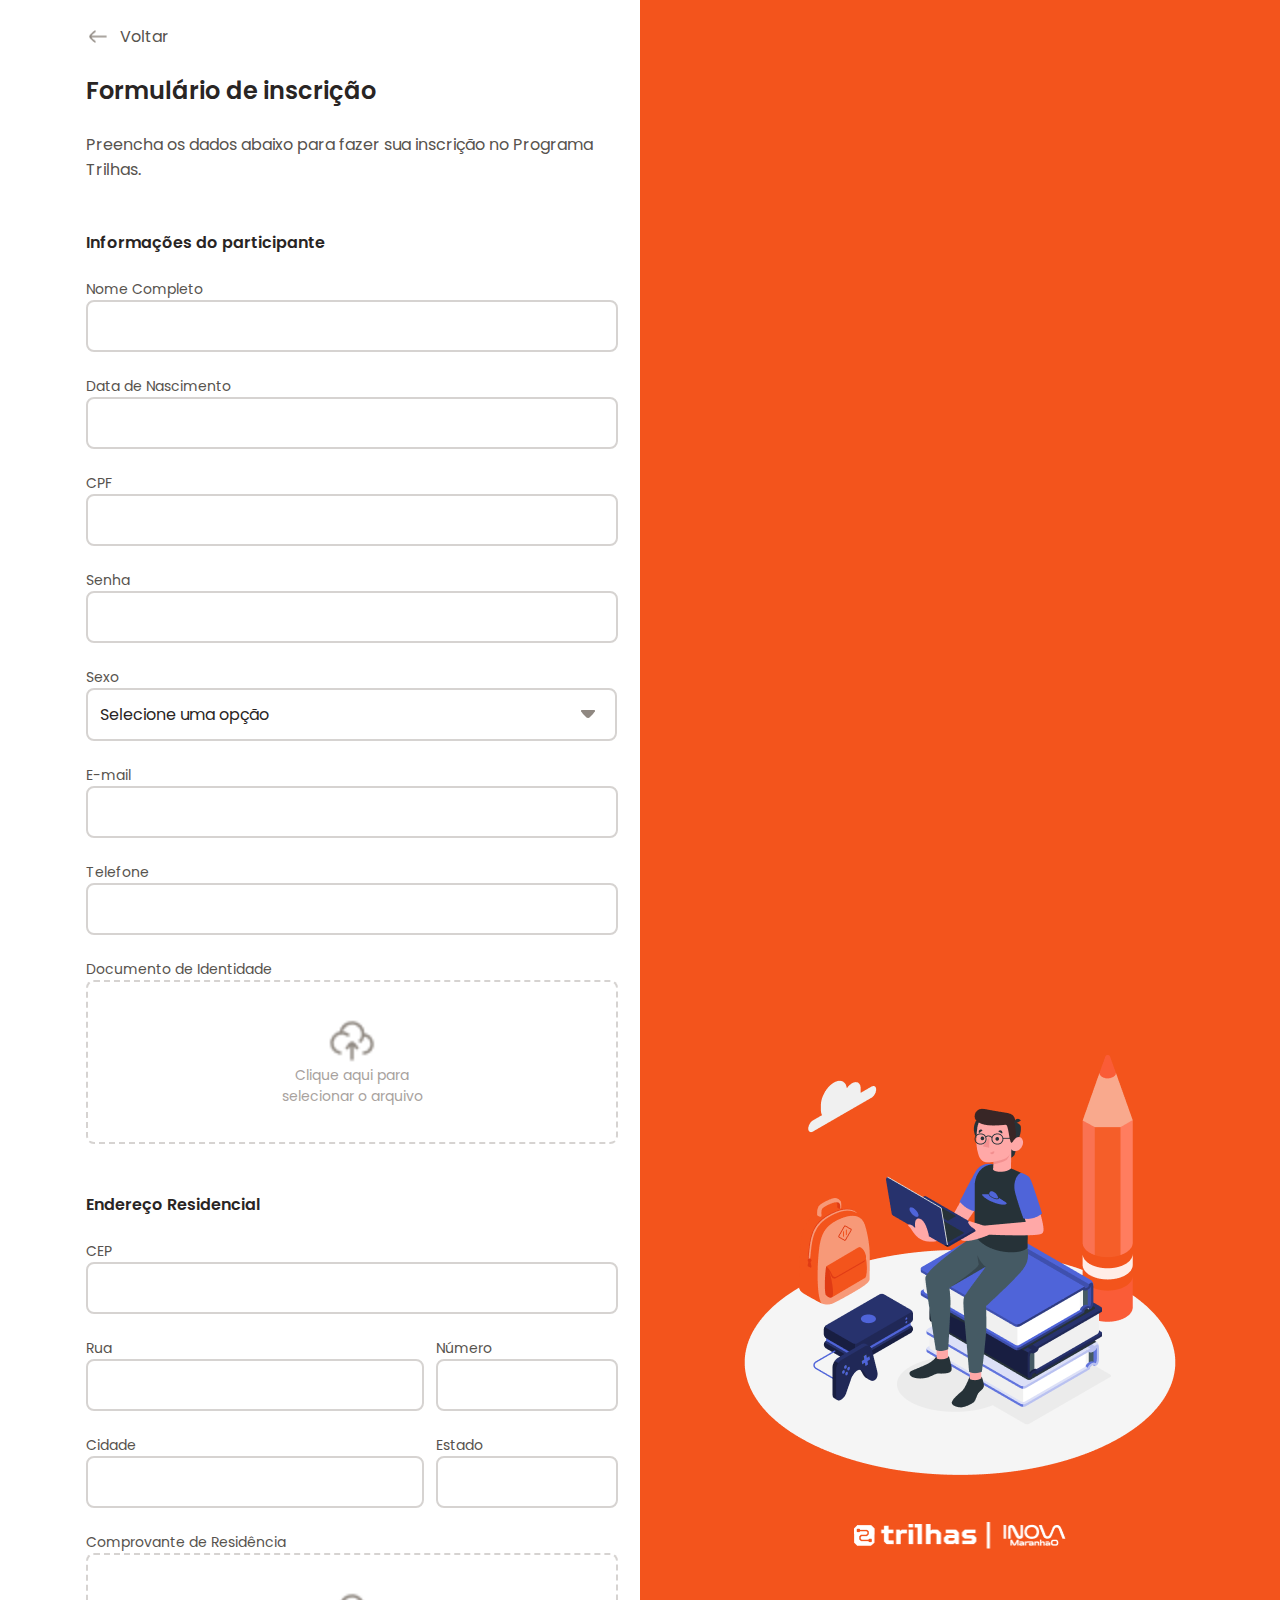
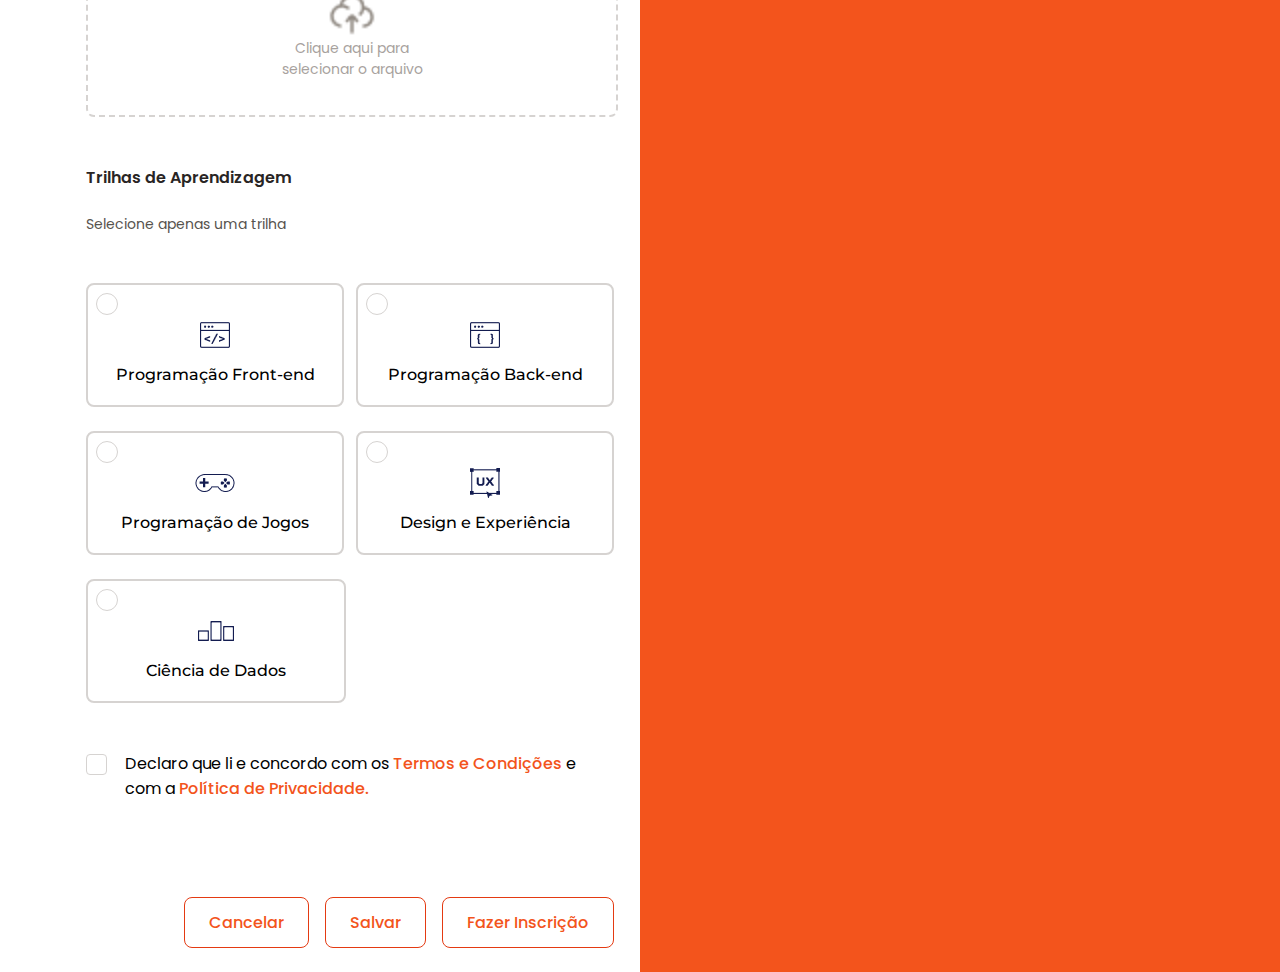
<file: index.html>
<!DOCTYPE html>
<html>
<head>
    <meta charset='UTF-8'>
    <meta http-equiv='X-UA-Compatible' content='IE=edge'>
    <title>Formulário de Inscrição</title>
    <link rel="icon" href="./img/logo inova.png">
    <meta name='viewport' content='width=device-width, initial-scale=1'>
    <link rel='stylesheet'  href='css/style.css'>
</head>



<body>
    <header></header>

  <main>
    
    <div class="conteudo">
      <form class="formulario">


        <section class="formulario__cabecalho"> 
          <a class="formulario__cabecalho__voltar" href="/login.html"><img src="./img/arrow-left-02.png"> Voltar </a>
          <h2 class="formulario__cabecalho__titulo">Formulário de inscrição</h2>
          <p class="formulario__cabecalho__texto">Preencha os dados abaixo para fazer sua inscrição no Programa Trilhas.</p>
        </section>
    
        <section class="formulario__informacoes">
          <h4 class="formulario__subtitulo"> Informações do participante </h4>
          <label class="formulario__label"> Nome Completo
            <input class="formulario__input" id="nome" type="text" >
            <p class="formulario__erro" id="erro-nome"></p>
          </label>
     
          <label class="formulario__label"> Data de Nascimento
            <input class="formulario__input" id="dataNascimento" type="text" >
            <p class="formulario__erro" id="erro-dataNascimento"></p>
          </label>
     
          <label class="formulario__label"> CPF
            <input class="formulario__input" id="cpf" type="text" >
            <p class="formulario__erro" id="erro-cpf"></p>
          </label>

          <label class="formulario__label"> Senha
            <input class="formulario__input" id="senha" type="password" >
            <p class="formulario__erro" id="erro-senha"></p>
          </label>
     
          <label class="formulario__label"> Sexo 
            <select class="formulario__select" id="sexo">  
              <img src="./img/arrow-down-01.png"> 
              <option value="" selected disabled>Selecione uma opção</option>
              <option value="Masculino">Masculino</option>
              <option value="Feminino">Feminino</option>
              <option value="Outro">Outro</option>
            </select>
            <p class="formulario__erro" id="erro-sexo"></p>
          </label>

          <label class="formulario__label"> E-mail 
            <input class="formulario__input" id="e-mail" type="text">
            <p class="formulario__erro" id="erro-e-mail"></p>
          </label>

          <label class="formulario__label"> Telefone
            <input class="formulario__input" id="telefone" type="text">
            <p class="formulario__erro" id="erro-telefone"></p>
          </label>

          <label class="formulario__label"> Documento de Identidade 
            <div class="formulario__upload"> 
              <img class="formulario__upload__imagem" src="./img/cloud-upload.png">
              <label class="formulario__upload__texto">Clique aqui para selecionar o arquivo </label>
              <input class="formulario__upload__file" id="identidade" type="file">
            </div>
            <p class="formulario__erro" id="erro-identidade"></p>
          </label>
        </section>

        <section class="formulario__endereco">
          <h4 class="formulario__subtitulo"> Endereço Residencial</h4>
    
          <label class="formulario__label"> CEP
            <input class="formulario__input" id="cep" type="text">
            <p class="formulario__erro" id="erro-cep"></p>
          </label>
        
          <div class="formulario__espacamento"> 
            <label class="formulario__label"> Rua
              <input class="formulario__input" id="rua" type="text">
              <p class="formulario__erro" id="erro-rua"></p>
            </label>
     
            <label class="formulario__label"> Número 
              <input class="formulario__input" id= "numero" type="text">
              <p class="formulario__erro" id="erro-numero"></p>
            </label>
          </div>

          <div class="formulario__espacamento">
            <label class="formulario__label"> Cidade 
              <input class="formulario__input" id="cidade" type="text">
              <p class="formulario__erro" id="erro-cidade"></p>
            </label>

            <label class="formulario__label"> Estado 
              <input class="formulario__input" id="estado" type="text">
              <p class="formulario__erro" id="erro-estado"></p>
            </label>
          </div>

          <label class="formulario__label"> Comprovante de Residência 
            <div class="formulario__upload">
              <img class="formulario__upload__imagem" src="./img/cloud-upload.png" alt="Ícone de upload">
              <label for="comprovante" class="formulario__upload__texto">Clique aqui para selecionar o arquivo</label>
              <input id="comprovante" class="formulario__upload__file" type="file">
            </div>
            <p class="formulario__erro" id="erro-comprovante"></p>
          </label>
        </section>
     
        <section class="formulario__trilhas">
          <h4 class="formulario__subtitulo"> Trilhas de Aprendizagem </h4>
            <label class="formulario__label">Selecione apenas uma trilha</label>
            <p class="formulario__erro" id="erro-trilha"></p>
          
          <div class="formulario__espacamento__trilhas">
            <div class="formulario__trilhas__opcoes">
              <input type="radio" id="front-end" name="trilha" value="front-end">
              <label for="front-end" > </label>
              <label class="formulario__trilhas__nome">
                <img src="./img/front-end.png" alt="Ícone Front-end">
                Programação Front-end
              </label> 
            </div>
          
            <div class="formulario__trilhas__opcoes">
              <input type="radio" id="back-end" name="trilha" value="back-end">
              <label for="back-end" > </label>
              <label class="formulario__trilhas__nome">
                <img src="./img/back-end.png" alt="Ícone Back-end">
                Programação Back-end
              </label>
            </div>
          </div>
        
          <div class="formulario__espacamento__trilhas">
            <div class="formulario__trilhas__opcoes">
              <input type="radio" id="jogos" name="trilha" value="jogos">
              <label for="jogos" > </label>
              <label class="formulario__trilhas__nome">
                <img src="./img/jogos.png" alt="Ícone Jogos">
                Programação de Jogos
              </label>
            </div>
        
            <div class="formulario__trilhas__opcoes">
              <input type="radio" id="design" name="trilha" value="design">
              <label for="design"> </label>
              <label class="formulario__trilhas__nome">
                <img src="./img/ux.png" alt="Ícone Design">
                Design e Experiência
              </label>
            </div>
          </div>
        
          <div class="formulario__espacamento__trilhas">
            <div class="formulario__trilhas__opcoes">
              <input type="radio" id="ciencia-dados" name="trilha" value="ciencia-dados">
              <label for="ciencia-dados" > </label>
                <label class="formulario__trilhas__nome">
                  <img src="./img/Frame 48095973.png" alt="Ícone Ciência de Dados">
                  Ciência de Dados
                </label>
            </div>
          </div>

        </section>
      
        <section class="formulario__declaracao">
          <input class="formulario__declaracao__checkbox" id="declaracao" type="checkbox"/>
          <label for="declaracao"></label>
          <p>Declaro que li e concordo com os <a class="formulario__declaracao__link" href="#"> Termos e Condições </a> e com a <a class="formulario__declaracao__link" href="#"> Política de Privacidade. </a> </p>
        </section>
        <p class="formulario__erro" id="erro-declaracao"></p>
        
          
        <section class="formulario__inscricao">
          <button class="formulario__botao" onclick="cancelar()" type="button">Cancelar</button>
          <button class="formulario__botao" onclick="salvarDados()" type="button">Salvar</button>
          <button class="formulario__botao" onclick="inscricao()" type="button">Fazer Inscrição</button>
        </section>

      </form>
    </div>
    
    <div class="imagens">
      <img class="ilustration" src="./img/Ilustration.png">
      <img class="logo" src="./img/logo-trilhas-inova.png">
    </div>

  </main>

  <footer> </footer>

    
  <script src='js/app.js'></script>
</body>


</html>
</file>
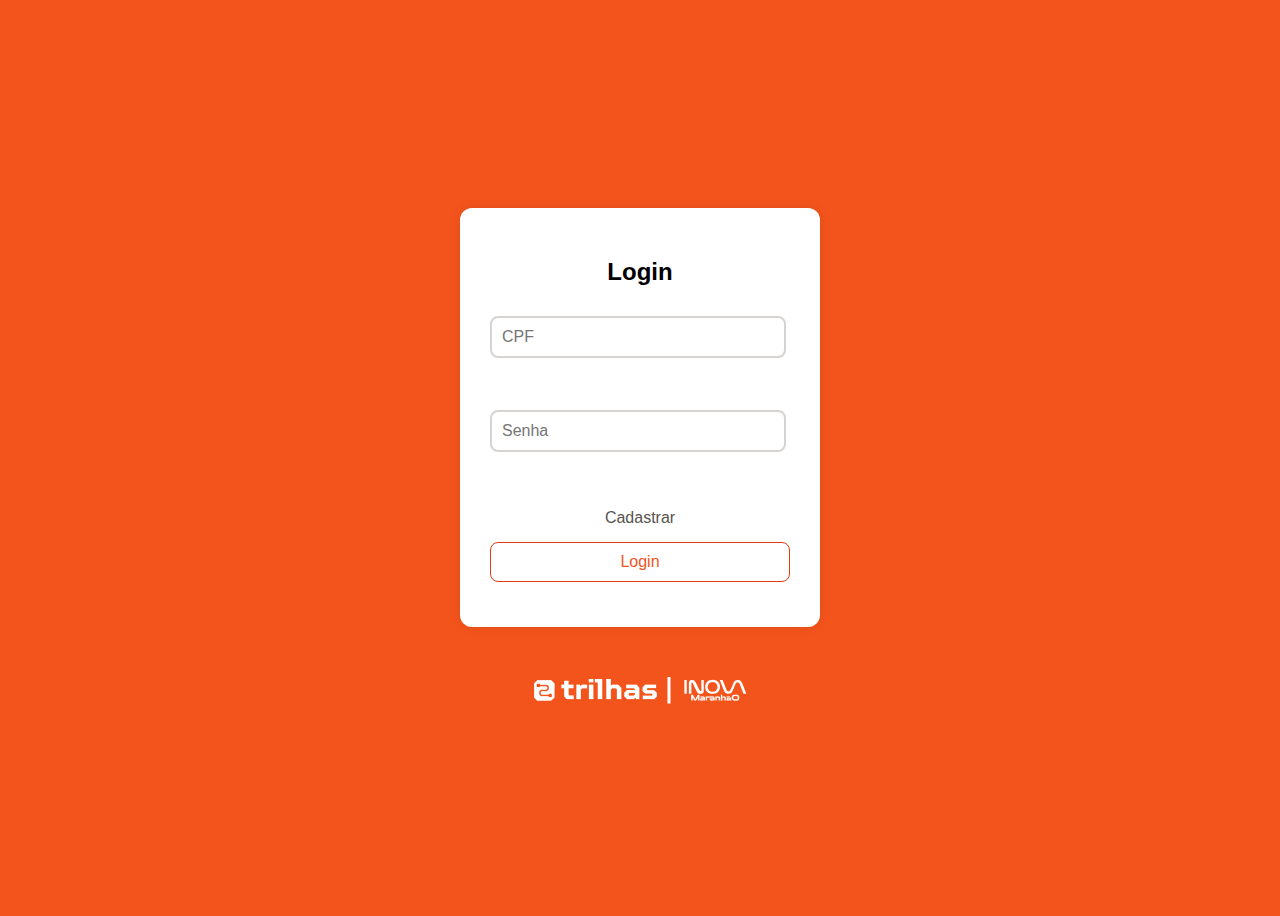
<file: login.html>
<!DOCTYPE html>
<html>
<head>
    <meta charset='utf-8'>
    <meta http-equiv='X-UA-Compatible' content='IE=edge'>
    <title>Login</title>
    <link rel="icon" href="./img/logo inova.png">
    <meta name='viewport' content='width=device-width, initial-scale=1'>
    <link rel='stylesheet' href='/css/login.css'>
</head>
<body>

    <header> </header>

    <main>
    <div class="container">
        <h2 class="formulario__cabecalho__titulo">Login</h2>
        <input type="text" id="cpf" class="login__input" placeholder="CPF">
        <p class="formulario__erro" id="erro-cpf"></p>
        <input type="password" id="senha" class="login__input" placeholder="Senha">
        <p class="formulario__erro" id="erro-senha"></p>
        <a class="link" id="link-cadastro" href="/index.html"> Cadastrar </a>
        <button class="login__botao" onclick="login()">Login</button>
        <div class="mensagem" id="erro-mensagem"></div>
    </div>
    
    </main>

    <footer> 
        <img class="logo" src="./img/logo-trilhas-inova.png">
    </footer>
    <script src='/js/app.js'></script>
</body>
</html>
</file>
<file: css/style.css>
@import url('https://fonts.googleapis.com/css2?family=Krona+One&family=Montserrat:ital,wght@0,100..900;1,100..900&family=Poppins:ital,wght@0,100;0,200;0,300;0,400;0,500;0,600;0,700;0,800;0,900;1,100;1,200;1,300;1,400;1,500;1,600;1,700;1,800;1,900&display=swap');

:root{
    --cor-brand-primary: #F3541C;
    --cor-brand-secondary: #E43A12 ;
    --cor-text-primary: #292524;
    --cor-text-secondary: #57534E;
    --cor-surface-primary: #FFFFFF;
    --cor-stroke-default: #D6D3D1;
    --cor-stroke-highlight: #F3541C;
    --cor-semantic-error: #DC2626;
    --font-size-primary: 1.5rem;
    --font-size-secondary: 1rem;
    --font-size-tertiary: 0.875rem;
    --font-family-primary: "Poppins", sans-serif;
}

*{
    margin: 0;
    padding: 0;
}

body{
    background: linear-gradient(to right, var(--cor-surface-primary) 50%, var(--cor-brand-primary) 50%);
    background-size: cover;
}

main{
    padding: 24px 0;
    flex: 1;
    display: flex;
    justify-content: center;
    align-items: center;
}

.conteudo{
    width: 50%;
}

.formulario{
    max-width: 33rem;
    width: 100%;
    padding: 0 16px;
    display: flex;
    flex-direction: column;
    gap: 48px;
    font-family: var(--font-family-primary);
    font-weight: 400;
    font-size: var(--font-size-secondary);
}


.formulario__cabecalho{
    display: flex;
    flex-direction: column;
    gap: 24px;
}

.formulario__cabecalho__voltar{
    text-decoration: none;
    color: var(--cor-text-secondary);
    display: flex;
    gap: 10px;
}

.formulario__cabecalho__titulo{
   font-weight: 600;
   font-size: var(--font-size-primary);
   color: var(--cor-text-primary);
}

.formulario__cabecalho__texto{
    color: var(--cor-text-secondary);
}

.formulario__subtitulo{
    font-weight: 600;
    font-size: var(--font-size-secondary);
    color: var(--cor-text-primary);
}

.formulario__informacoes{
    display: flex;
    flex-direction: column;
    gap: 24px;
}

.formulario__label{
    font-weight: 400;
    font-size: var(--font-size-tertiary);
    color: var(--cor-text-secondary);
}

.formulario__input{
    width: 32.25rem;
    height: 3rem;
    padding-left: 12px;
    border-radius: 8px;
    color: var(--cor-text-primary);
    border: 2px solid var(--cor-stroke-default);
    font-family: var(--font-family-primary);
    font-weight: 400;
    font-size: var(--font-size-secondary);
}

.formulario__input__erro{
    border: 2px solid var(--cor-semantic-error);
}

.formulario__erro{
    color: var(--cor-semantic-error);
}

.formulario__input:hover,
.formulario__select:hover,
.formulario__trilhas__opcoes:hover{
    border: 2px solid var(--cor-stroke-highlight);
}

.formulario__select{
    width: 33.2rem;
    height: 3.3rem;
    padding-left: 12px;
    border-radius: 8px;
    color: var(--cor-text-primary);
    border: 2px solid var(--cor-stroke-default);
    font-family: var(--font-family-primary);
    font-weight: 400;
    font-size: var(--font-size-secondary);
    appearance: none;
    -webkit-appearance: none;
    -moz-appearance: none;
    background: url('../img/arrow-down-01.png') no-repeat calc(100% - 15px) center;
}

.formulario__upload{
    width: 33rem;
    height: 10rem;
    background-color: var(--cor-surface-primary);
    border: 2px dashed var(--cor-stroke-default);
    border-radius: 8px;
    display: flex;
    flex-direction: column;
    align-items: center;
    justify-content: center;
    color: #A8A29E;
}

.formulario__upload:hover{
    border: 2px dashed var(--cor-stroke-highlight);
}

.formulario__upload__imagem{
    width: 3rem;
}

.formulario__upload__file{
    display: none;
}

.formulario__upload__texto{
    text-align: center;
    width: 10.19rem;
}

.formulario__endereco{
    display: flex;
    flex-direction: column;
    gap: 24px;
}

.formulario__espacamento,
.formulario__espacamento__trilhas{
    display: flex;
    gap: 12px;
}

#cidade, #rua{
    width: 20.125rem;
}

#numero, #estado{
    width: 10.375rem;
}

.formulario__trilhas{
    display: flex;
    flex-direction: column;
    gap: 24px;
}

.formulario__trilhas__opcoes{
    width: 16rem;
    height: 7.5rem;
    border-radius: 8px;
    border: 2px solid var(--cor-stroke-default);
    font-family: "Montserrat", sans-serif;
    font-weight: 500;
    font-size: var(--font-size-secondary);
}

.formulario__trilhas__opcoes input{
    display: none;
}

.formulario__trilhas__opcoes input + label:before{
    content: '';
    width: 20px;
    height: 20px;
    border-radius: 50%;
    background-color: var(--cor-surface-primary);
    border: 1.5px solid var(--cor-stroke-default);
    display: inline-block;
    vertical-align: middle;
    margin-left: 8px;
    margin-top: 8px;
}

.formulario__trilhas__opcoes input:checked + label:before {
    background-image: url("data:image/svg+xml,%0A%3Csvg xmlns='http://www.w3.org/2000/svg' width='18' height='18' viewBox='0 0 10 10'%3E%3Cg class='nc-icon-wrapper' stroke-width='1' fill='%23555555'%3E%3Cpath fill='none' stroke='%23FFFFFF' stroke-linecap='round' stroke-linejoin='round' stroke-miterlimit='10' data-cap='butt' d='M2.83 4.72l1.58 1.58 2.83-2.83'/%3E%3C/g%3E%3C/svg%3E");
    background-color: var(--cor-stroke-highlight);
    background-position: center;
    border: none;
    padding: 1px;
  }


.formulario__trilhas__nome{
    display: flex;
    flex-direction: column;
    justify-content: center;
    align-items: center;
    gap: 10px
}

.formulario__declaracao{
    width: 33rem;
    display: flex;
    gap: 8px;
    font-weight: 400;
    font-size: var(--font-size-secondary);
}

.formulario__declaracao__checkbox {
    display: none;
}

.formulario__declaracao__checkbox + label:before {
    content: '';
    width: 19px;
    height: 19px;
    border-radius: 4px;
    background-color: var(--cor-surface-primary);
    border: 1.5px solid var(--cor-stroke-default);
    display: inline-block;
    vertical-align: middle;
    margin-right: 10px;
}

.formulario__declaracao__checkbox:checked + label:before {
    background-image: url("data:image/svg+xml,%0A%3Csvg xmlns='http://www.w3.org/2000/svg' width='18' height='18' viewBox='0 0 10 10'%3E%3Cg class='nc-icon-wrapper' stroke-width='1' fill='%23555555'%3E%3Cpath fill='none' stroke='%23FFFFFF' stroke-linecap='round' stroke-linejoin='round' stroke-miterlimit='10' data-cap='butt' d='M2.83 4.72l1.58 1.58 2.83-2.83'/%3E%3C/g%3E%3C/svg%3E");
    background-color: var(--cor-stroke-highlight); 
    background-position: center;
    border: none;
    padding: 1px;
}

.formulario__declaracao__checkbox:hover + label:before,
.formulario__trilhas__opcoes input:hover + label:before{
    border: 1.5px solid var(--cor-stroke-highlight);
}

.formulario__declaracao__link{
    text-decoration: none;
    color: var(--cor-stroke-highlight);
    font-weight: 500;
}

.formulario__botao{
    font-family: var(--font-family-primary);
    padding: 12px 24px;
    font-weight: 500;
    font-size: var(--font-size-secondary);
    background-color: var(--cor-surface-primary);
    border: 1px solid var(--cor-brand-secondary);
    border-radius: 8px;
    color: var(--cor-stroke-highlight);
}

.formulario__botao:hover{
    background-color: var(--cor-brand-secondary);
    color: var(--cor-surface-primary);
    cursor: pointer;
}

.formulario__inscricao{
    display: flex;
    justify-content: end;
    gap: 16px;
}

.imagens{
    display: flex;
    flex-direction: column;
    align-items: center;
}

.ilustration{
    width: 31.25rem;
    height: 31.25rem;
}

.logo{
    width: 13.3rem;
    height: 1.7rem;
}

@media (max-width: 1200px){
    main{
        padding: 24px 0 0 0;
        flex-direction: column;
        gap: 24px;
    }
    
    body{
        background: var(--cor-surface-primary);
    }

    .conteudo{
        width: 100%;
        display: flex;
        justify-content: center;
       
    }
    
    .formulario{
        width: 70%;
        align-items: center;
        justify-content: center;
    }

    .formulario__input{
        display: flex;
        flex-direction: column;
        width: 100%;  
    }

    .formulario__select,
    .formulario__upload {
        width: 104%;
    }

    #cidade, #rua, #numero, #estado{
        width: 100%;
    }

    .formulario__espacamento,
    .formulario__espacamento__trilhas{
        flex-direction: column;
    }

    .formulario__espacamento__trilhas{
        align-items: center;
    }

    .formulario__cabecalho,
    .formulario__informacoes,
    .formulario__endereco, 
    .formulario__trilhas,
    .formulario__declaracao{
        width: 100%;
    }

    .formulario__trilhas__opcoes{
        width: 100%;
    }

    .formulario__inscricao{
        display: flex;
        flex-direction: column;
    }

    .imagens{
        width: 100%;
        background-color: var(--cor-brand-primary);
        padding-bottom: 5%;
    }
    
    .ilustration{
        width: 50%;
        height: auto;
        display: block;
    }
}
</file>
<file: css/login.css>
:root{
    --cor-brand-primary: #F3541C;
    --cor-brand-secondary: #E43A12 ;
    --cor-text-primary: #292524;
    --cor-text-secondary: #57534E;
    --cor-surface-primary: #FFFFFF;
    --cor-stroke-default: #D6D3D1;
    --cor-stroke-highlight: #F3541C;
    --cor-semantic-error: #DC2626;
    --font-size-primary: 1.5rem;
    --font-size-secondary: 1rem;
    --font-size-tertiary: 0.875rem;
    --font-family-primary: "Poppins", sans-serif;
}

body {
    font-family: var(--font-family-primary);
    background: var(--cor-brand-primary);
    display: flex;
    flex-direction: column;
    justify-content: center;
    align-items: center;
    height: 100vh;
  }

  .container {
    background: white;
    padding: 30px;
    border-radius: 12px;
    box-shadow: 0 0 10px rgba(0,0,0,0.1);
    width: 300px;
    display: flex;
    flex-direction: column;
  }

  h2 {
    text-align: center;
  }

  .login__input {
    width: 17rem;
    padding: 10px;
    margin: 10px 0;
    font-size: 16px;
    border-radius: 8px;
    color: var(--cor-text-primary);
    border: 2px solid var(--cor-stroke-default);
    font-family: var(--font-family-primary);
    font-weight: 400;
    font-size: var(--font-size-secondary);
  }

  .login__input:hover{
    border: 2px solid var(--cor-stroke-highlight);
  }

  .login__botao {
    width: 100%;
    padding: 10px;
    background-color: var(--cor-surface-primary);
    border: 1px solid var(--cor-brand-secondary);
    border-radius: 8px;
    color: var(--cor-stroke-highlight);
    font-size: 16px;
    border-radius: 8px;
    cursor: pointer;
  }
  
    .login__botao:hover{
    background-color: var(--cor-brand-secondary);
    color: var(--cor-surface-primary);
}

  .mensagem {
    margin-top: 15px;
    font-weight: bold;
    text-align: center;
  }

  .link{
    text-decoration: none;
    color: var(--cor-text-secondary);
    margin: 15px 0;
    text-align: center;
  }

  .link:hover{
    color: var(--cor-brand-secondary);
   }

   .formulario__input__erro{
    border: 2px solid var(--cor-semantic-error);
}

.formulario__erro{
    color: var(--cor-semantic-error);
}

footer{
  padding-top: 50px;
}
</file>
